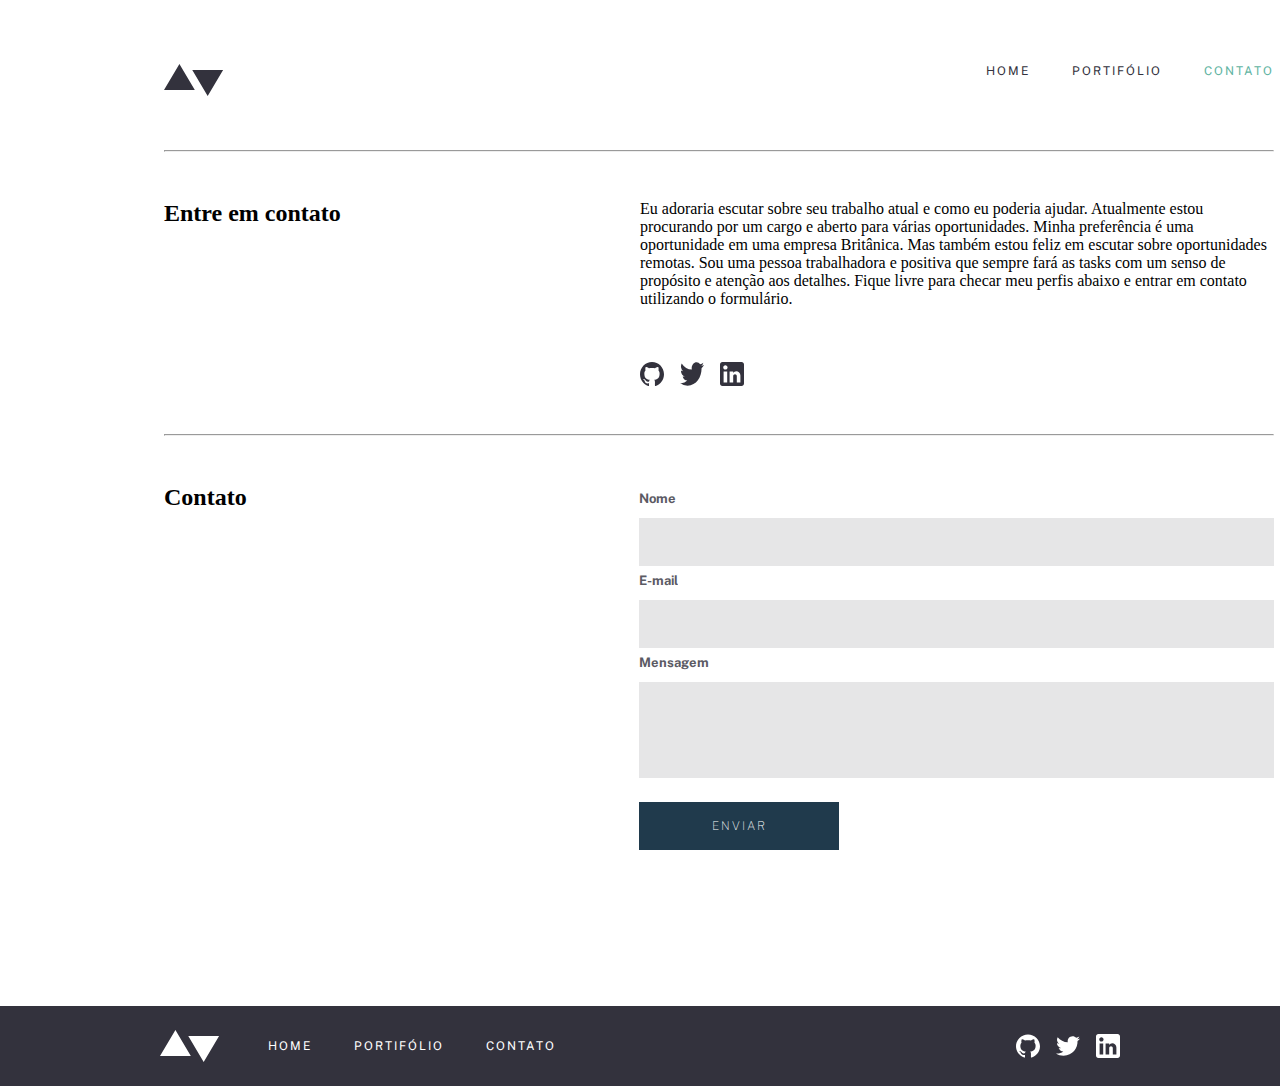
<file: pages/contato/index.html>
<!DOCTYPE html>
<html lang="en">

<head>
  <meta charset="UTF-8">
  <meta http-equiv="X-UA-Compatible" content="IE=edge">
  <meta name="viewport" content="width=device-width, initial-scale=1.0">

  <link rel="preconnect" href="https://fonts.googleapis.com">
  <link rel="preconnect" href="https://fonts.gstatic.com" crossorigin>
  <link
    href="https://fonts.googleapis.com/css2?family=Ibarra+Real+Nova:wght@400;500;600;700&family=Public+Sans:wght@100;200;300;400;500;600;700;800;900&display=swap"
    rel="stylesheet">

  <link rel="stylesheet" href="../../css/global.css">
  <link rel="stylesheet" href="../../css/template.css">
  <link rel="stylesheet" href="../../css/buttons.css">
  <link rel="stylesheet" href="../../css/inputs.css">
  <link rel="stylesheet" href="style.css">

  <title>Example</title>
</head>

<body>
  <div class="container">
    <header>
      <a href="../home/index.html">
        <img src="../../assets/logo-dark.svg" alt="logo">
      </a>

      <nav class="menu">
        <a href="../home/index.html">Home</a>
        <a href="../portfolio/index.html">Portifólio</a>
        <a href="../contato/index.html" class="active">Contato</a>
      </nav>
    </header>

    <main>
      <hr>
      <section class="contact-info">
        <h2>Entre em contato</h2>

        <div>
          <p>
            Eu adoraria escutar sobre seu trabalho atual e como eu poderia ajudar. Atualmente estou procurando por um
            cargo e aberto para várias oportunidades. Minha preferência é uma oportunidade em uma empresa Britânica. Mas
            também estou feliz em escutar sobre oportunidades remotas. Sou uma pessoa trabalhadora e positiva que sempre
            fará as tasks com um senso de propósito e atenção aos detalhes. Fique livre para checar meu perfis abaixo e
            entrar em contato utilizando o formulário.
          </p>

          <div class="icons-area">
            <img src="../../assets/icons/github-dark.svg" alt="github">
            <img src="../../assets/icons/twitter-dark.svg" alt="twitter">
            <img src="../../assets/icons/linkedin-dark.svg" alt="linkedin">
          </div>
        </div>
      </section>

      <hr>
      <section class="contact-form">
        <h2>Contato</h2>

        <form>
          <label for="name">Nome</label>
          <input id="name" type="text">

          <label for="email">E-mail</label>
          <input id="email" type="text">

          <label for="message">Mensagem</label>
          <input class="message-area" id="message" type="text">

          <button class="btn btn-green-dark">Enviar</button>
        </form>

      </section>
    </main>
  </div>

  <footer>
    <div class="container">
      <div class="footer-left">
        <a href="../home/index.html">
          <img src="../../assets/logo-light.svg" alt="logo">
        </a>

        <nav class="menu">
          <a href="../home/index.html">Home</a>
          <a href="../portfolio/index.html">Portifólio</a>
          <a href="../contato/index.html">Contato</a>
        </nav>
      </div>

      <div class="icons-area">
        <img src="../../assets/icons/github-light.svg" alt="github">
        <img src="../../assets/icons/twitter-light.svg" alt="twitter">
        <img src="../../assets/icons/linkedin-light.svg" alt="linkedin">
      </div>
    </div>
  </footer>

</body>

</html>
</file>
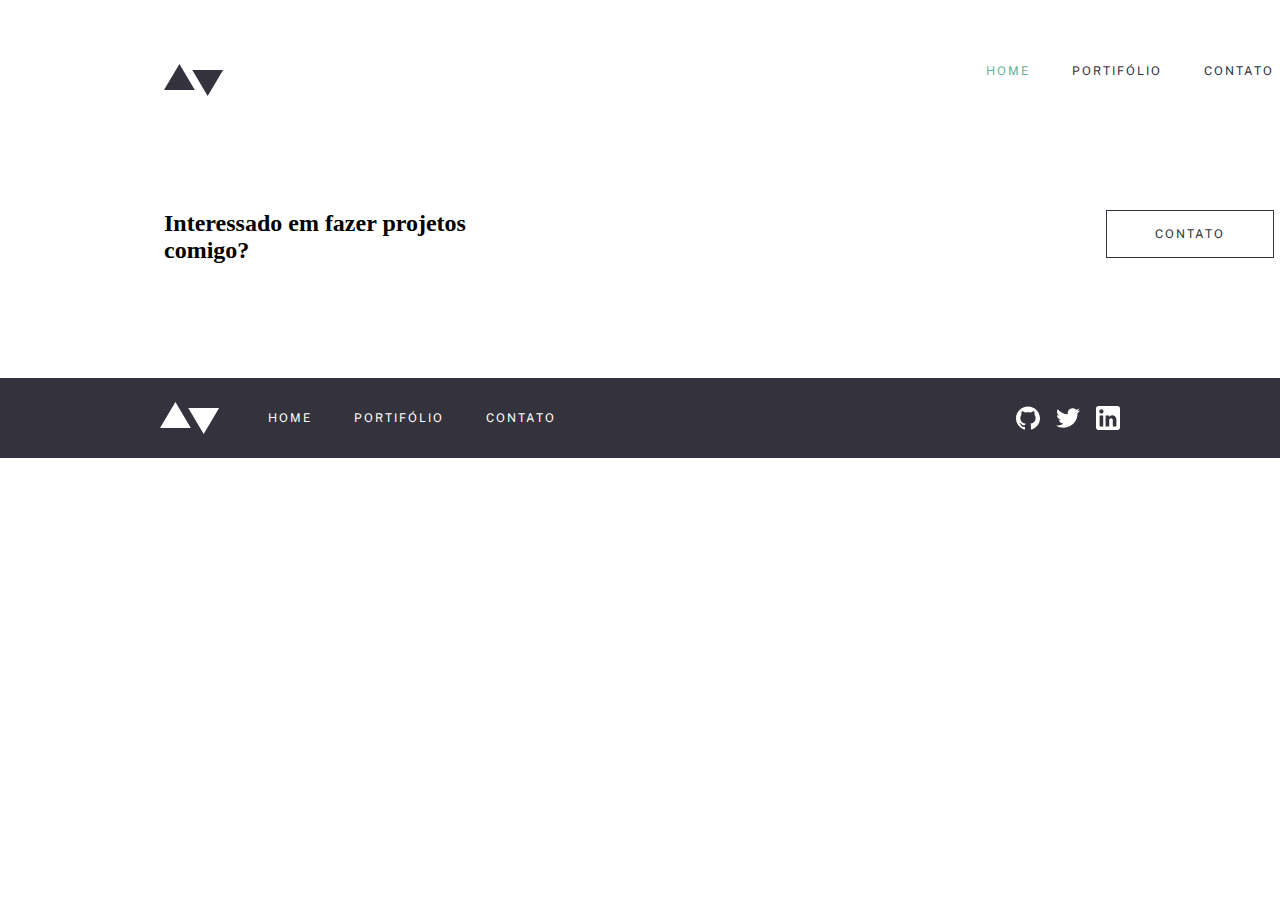
<file: pages/example/index.html>
<!DOCTYPE html>
<html lang="en">

<head>
  <meta charset="UTF-8">
  <meta http-equiv="X-UA-Compatible" content="IE=edge">
  <meta name="viewport" content="width=device-width, initial-scale=1.0">

  <link rel="preconnect" href="https://fonts.googleapis.com">
  <link rel="preconnect" href="https://fonts.gstatic.com" crossorigin>
  <link
    href="https://fonts.googleapis.com/css2?family=Ibarra+Real+Nova:wght@400;500;600;700&family=Public+Sans:wght@100;200;300;400;500;600;700;800;900&display=swap"
    rel="stylesheet">

  <link rel="stylesheet" href="../../css/global.css">
  <link rel="stylesheet" href="../../css/template.css">
  <link rel="stylesheet" href="../../css/buttons.css">
  <link rel="stylesheet" href="../../css/inputs.css">
  <link rel="stylesheet" href="style.css">

  <title>Example</title>
</head>

<body>
  <div class="container">
    <header>
      <a href="../home/index.html">
        <img src="../../assets/logo-dark.svg" alt="logo">
      </a>

      <nav class="menu">
        <a href="../home/index.html" class="active">Home</a>
        <a href="../portfolio/index.html">Portifólio</a>
        <a href="../contato/index.html">Contato</a>
      </nav>
    </header>

    <main>
      <section class="interested">
        <h2>Interessado em fazer projetos comigo?</h2>
        <a href="../contato/index.html" class="btn btn-white">
          Contato
        </a>
      </section>
    </main>
  </div>

  <footer>
    <div class="container">
      <div class="footer-left">
        <a href="../home/index.html">
          <img src="../../assets/logo-light.svg" alt="logo">
        </a>

        <nav class="menu">
          <a href="../home/index.html">Home</a>
          <a href="../portfolio/index.html">Portifólio</a>
          <a href="../contato/index.html">Contato</a>
        </nav>
      </div>

      <div class="icons-area">
        <img src="../../assets/icons/github-light.svg" alt="github">
        <img src="../../assets/icons/twitter-light.svg" alt="twitter">
        <img src="../../assets/icons/linkedin-light.svg" alt="linkedin">
      </div>
    </div>
  </footer>

</body>

</html>
</file>
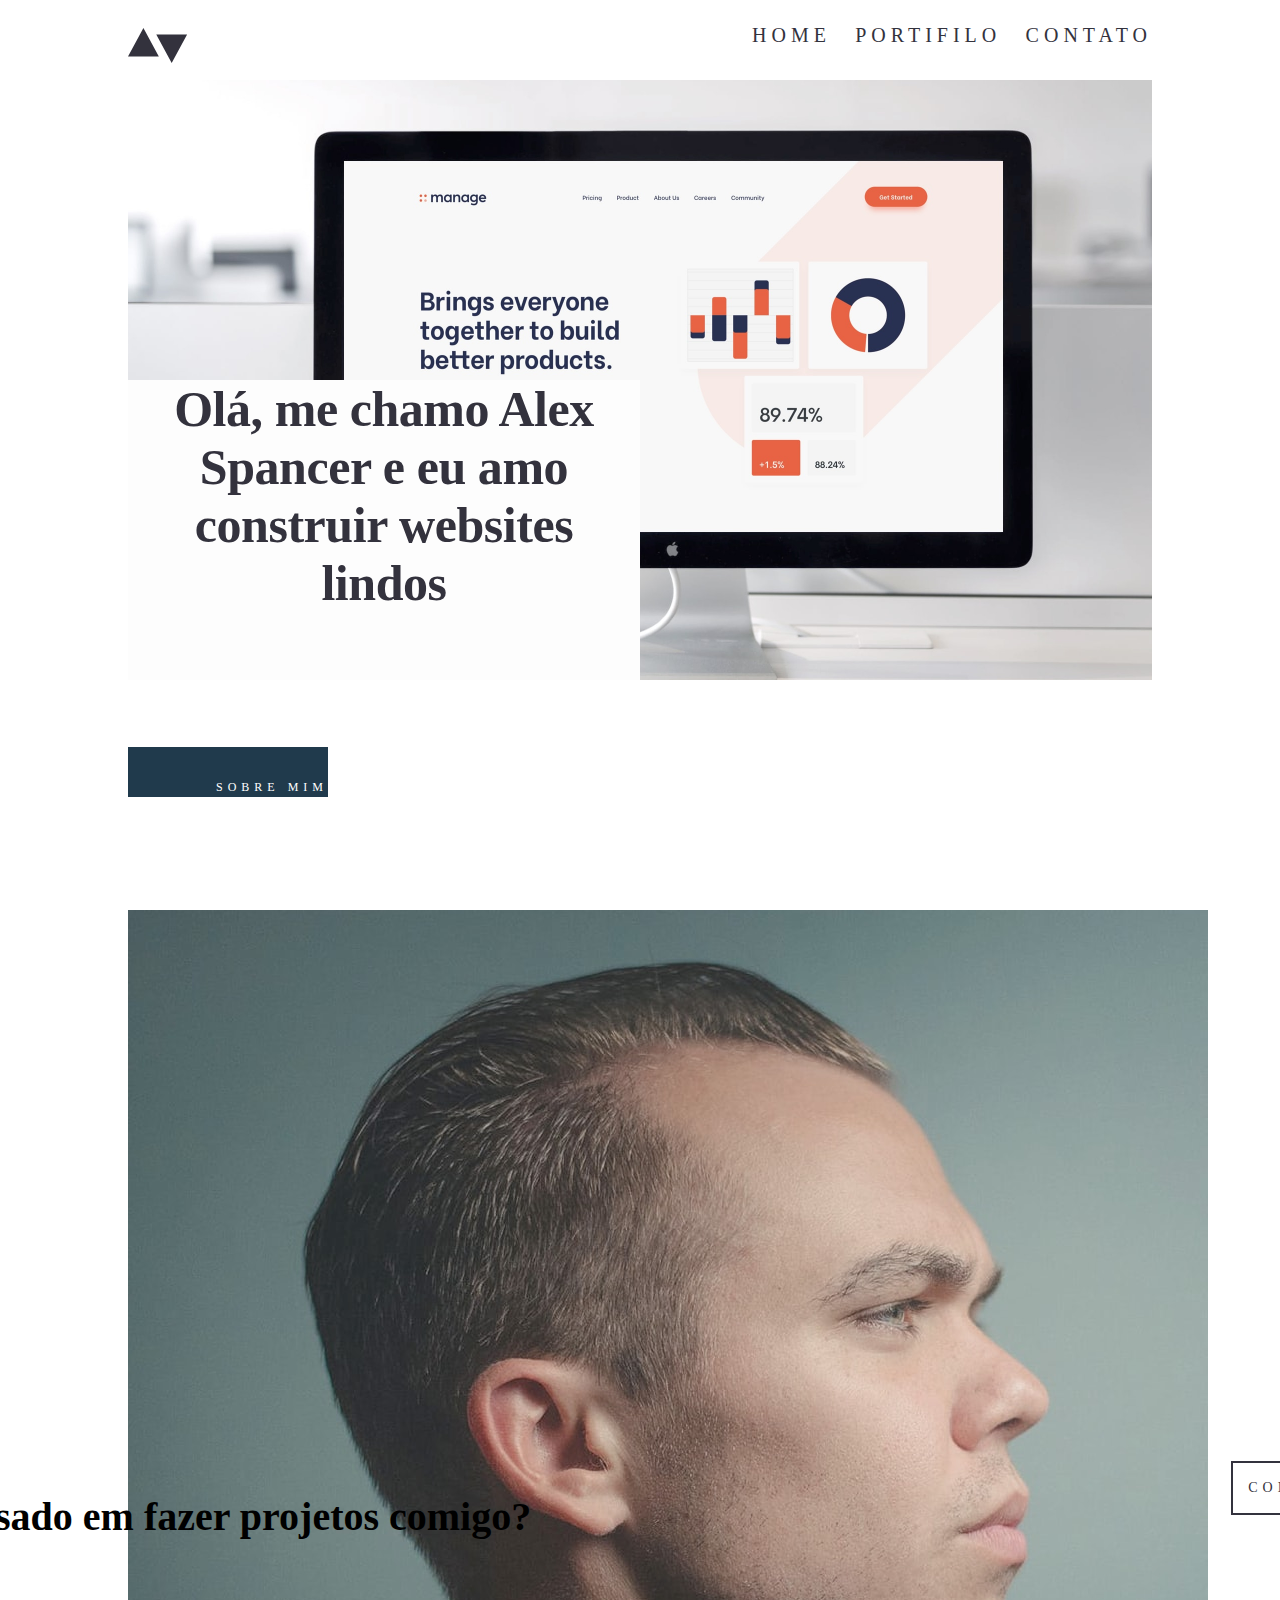
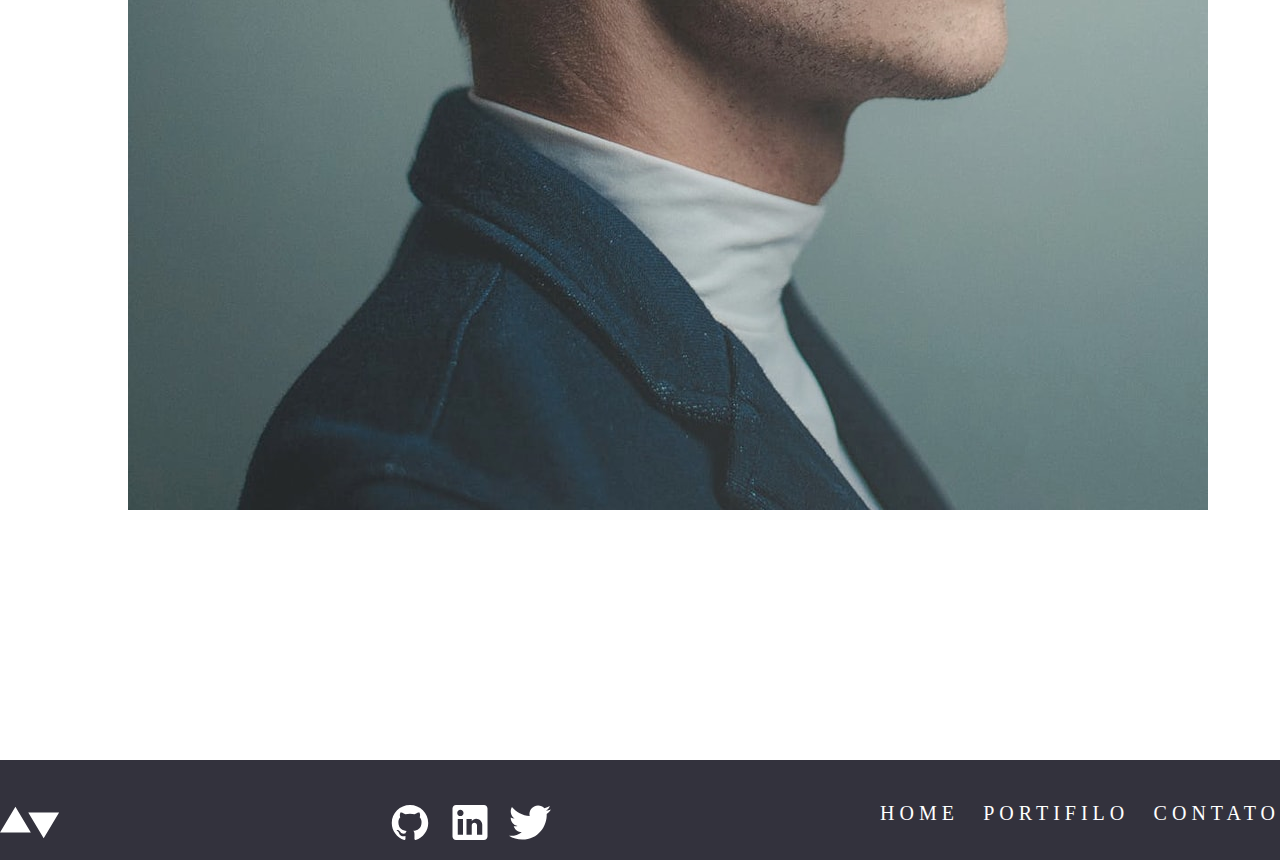
<file: pages/home/index.html>
<!DOCTYPE html>
<html lang="en">

<head>
    <meta charset="UTF-8">
    <meta http-equiv="X-UA-Compatible" content="IE=edge">
    <meta name="viewport" content="width=device-width, initial-scale=1.0">
    <link rel="stylesheet" href="../../css/global.css">
    <link rel="stylesheet" href="../home/style.css">
    <link rel="preconnect" href="https://fonts.googleapis.com">
    <link rel="preconnect" href="https://fonts.gstatic.com" crossorigin>
    <link href="https://fonts.googleapis.com/css2?family=Cabin&display=swap" rel="stylesheet">
    <title>Desafio Portifolio</title>
</head>

<body>
    <header>
        <nav class="comeco">
            <img src="../../assets/logo-dark.svg">
            <ul class="inicio">
                <li>
                    <a class="home acima" href="#">home</a>
                </li>
                <li>
                    <a class="porti acima" href="#">portifilo</a>
                </li>
                <li>
                    <a class="conta acima" href="#">contato</a>
                </li>
            </ul>
        </nav>
    </header>
    <main class="largura">
        <div class="caixa">
            <div class="caixote">
                <h3 class="quadrado">Olá, me chamo Alex Spancer e eu amo construir websites lindos</h3>
                <div class="botao-um">
                    <a href="#redirecionar">
                        sobre mim
                    </a>
                </div>
            </div>
        </div>
    </main>


    <div class="meio">
        <div class="imagem-do-cara">
            <img src="../../assets/home/image-homepage-profile.jpg">
        </div>
        <div class="texto">
            <h1>Sobre mim</h1>
            <p>Sou um desenvolvedor front-end júnior procurando por uma oportunidade. Eu foco em escrever HTML
                acessível, usando práticas modernas de CSS e escrevendo um JavaScript limpo. Quando estou escrevendo
                código JavaScript, na maioria das vezes estou usando React, mas posso me adapta para qualquer
                ferramenta
                se necessário. Moro em Londres, UK, mas também seria feliz trabalhando remotamente e tenho
                experiência
                em times remotos. Quando não estou codando, poderá me achar fora de casa. Eu adoro estar próximo a
                natureza seja para uma caminhada, corrida ou ciclismo. Eu amaria se você desse uma olhada no meu
                trabalho.</p>
            <a href="#">
                Ir para Portifolio
            </a>
        </div>
    </div>
    <div class="end">
        <span class="interesse">
            Interessado em fazer projetos comigo?
        </span>
        <a href="#botao-dois">
            contato
        </a>
    </div>

    <footer>
        <div class="comeco">
            <img src="../../assets/logo-light.svg">
            <div class="imagem-das-sociais">
                <a href="#">
                    <img src="../../assets/icons/github-light.svg">
                    <img src="../../assets/icons/linkedin-light.svg">
                    <img src="../../assets/icons/twitter-light.svg">
                </a>
            </div>
            <div>
                <ul class="inicio">
                    <li>
                        <a class="home finalzinho" href="#">home</a>
                    </li>
                    <li>
                        <a class="porti finalzinho" href="#">portifilo</a>
                    </li>
                    <li>
                        <a class="conta finalzinho" href="#">contato</a>
                    </li>
                </ul>
            </div>
        </div>

    </footer>

</body>


</html>
</file>
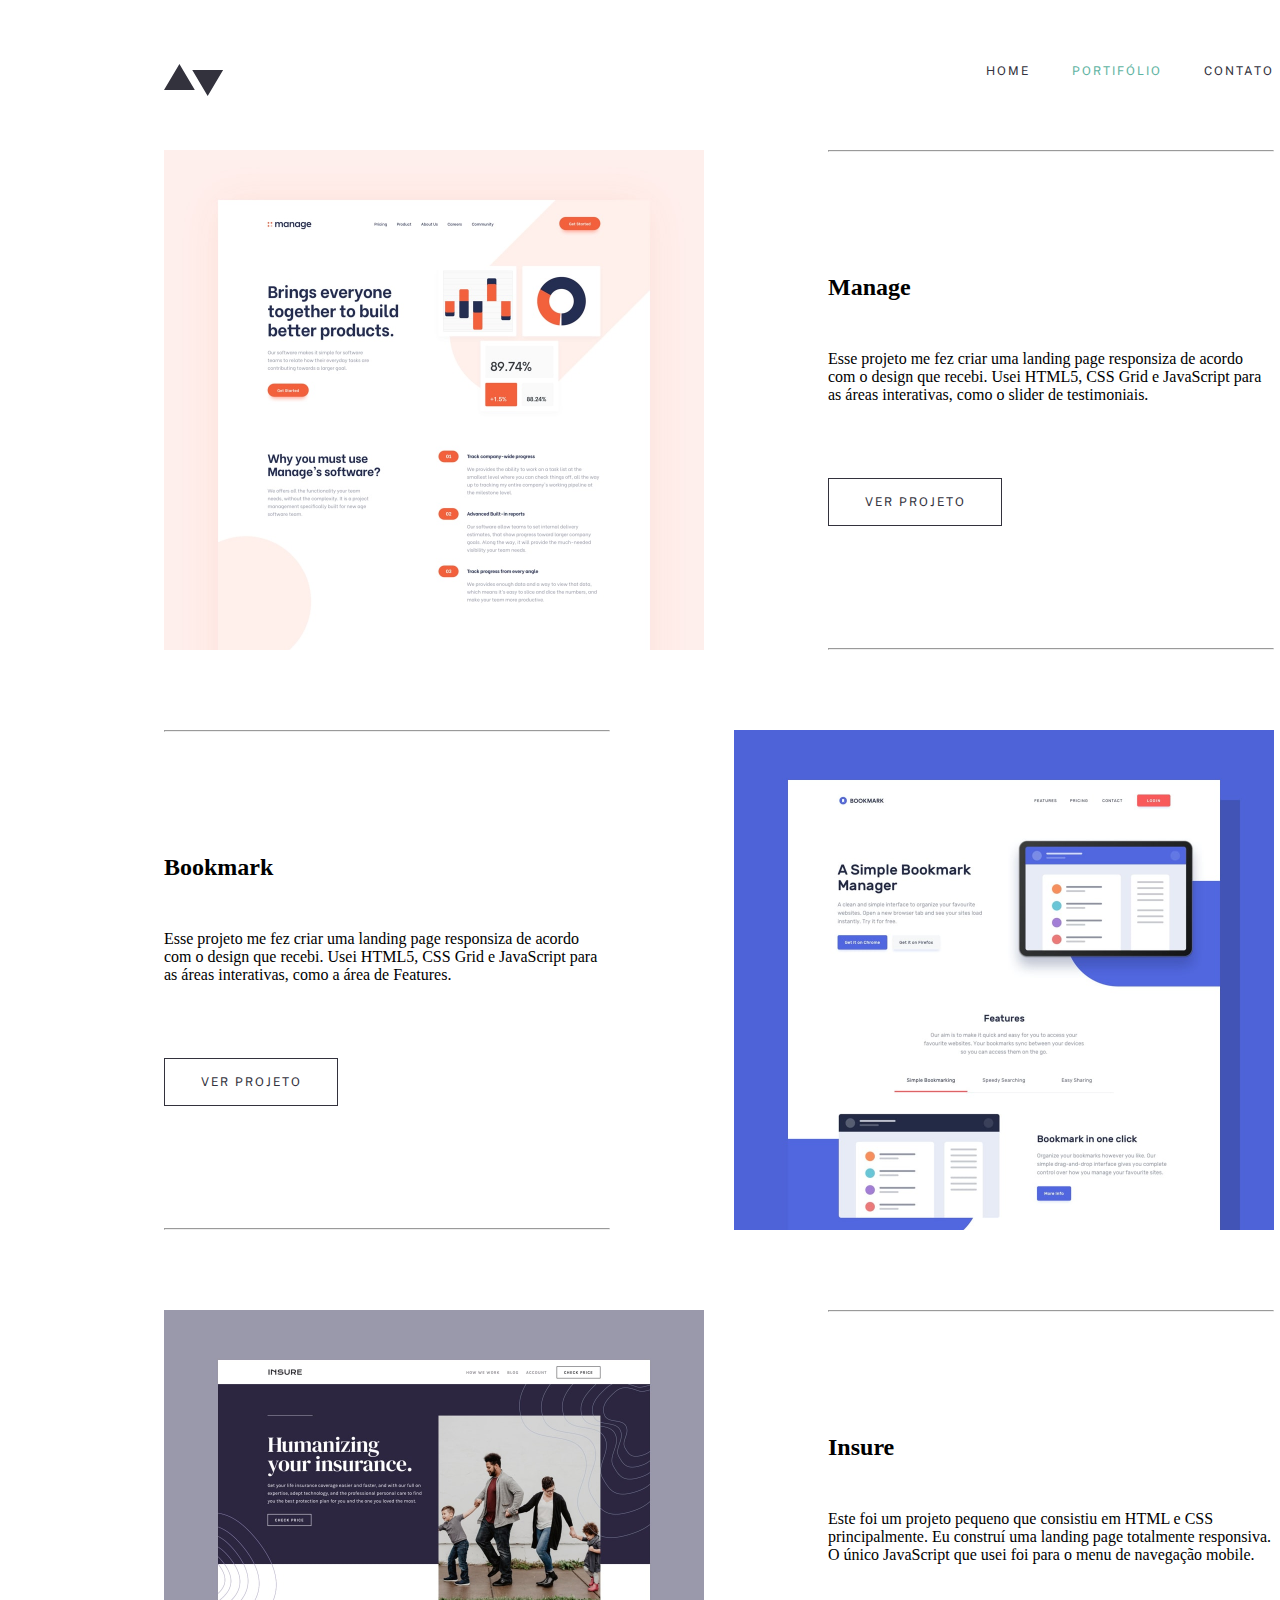
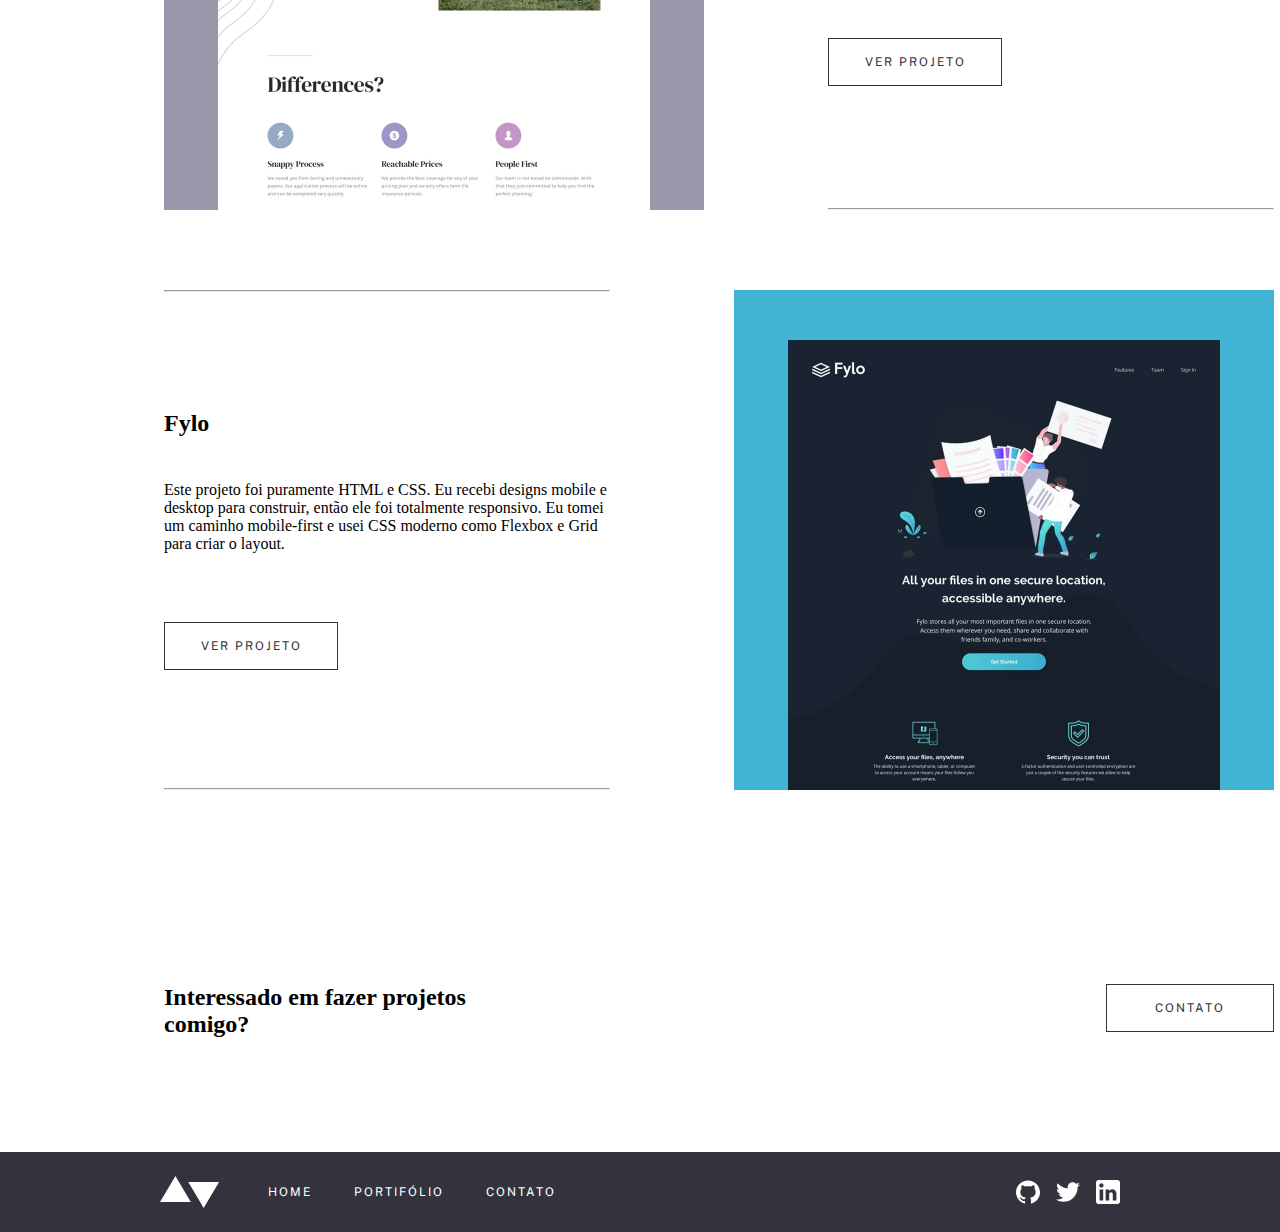
<file: pages/portfolio/index.html>
<!DOCTYPE html>
<html lang="en">

<head>
  <meta charset="UTF-8">
  <meta http-equiv="X-UA-Compatible" content="IE=edge">
  <meta name="viewport" content="width=device-width, initial-scale=1.0">

  <link rel="preconnect" href="https://fonts.googleapis.com">
  <link rel="preconnect" href="https://fonts.gstatic.com" crossorigin>
  <link
    href="https://fonts.googleapis.com/css2?family=Ibarra+Real+Nova:wght@400;500;600;700&family=Public+Sans:wght@100;200;300;400;500;600;700;800;900&display=swap"
    rel="stylesheet">

  <link rel="stylesheet" href="../../css/global.css">
  <link rel="stylesheet" href="../../css/template.css">
  <link rel="stylesheet" href="../../css/buttons.css">
  <link rel="stylesheet" href="../../css/inputs.css">
  <link rel="stylesheet" href="style.css">

  <title>Portifólio</title>
</head>

<body>
  <div class="container">
    <header>
      <a href="../home/index.html">
        <img src="../../assets/logo-dark.svg" alt="logo">
      </a>

      <nav class="menu">
        <a href="../home/index.html">Home</a>
        <a href="../portfolio/index.html" class="active">Portifólio</a>
        <a href="../contato/index.html">Contato</a>
      </nav>
    </header>

    <main class="main-portifolio">

      <section>
        <div class="card-portifolio">
          <img src="../../assets/portfolio/manage/image-portfolio-manage.jpg" alt="manage">

          <div class="card-portifolio-details">
            <hr>
            <h2>Manage</h2>
            <p>
              Esse projeto me fez criar uma landing page responsiza de acordo com o design que recebi. Usei HTML5, CSS
              Grid e JavaScript para as áreas interativas, como o slider de testimoniais.
            </p>
            <a href="../portfolio-01-manage/index.html" class="btn btn-white">
              ver projeto
            </a>
            <hr>
          </div>
        </div>

        <div class="card-portifolio">
          <div class="card-portifolio-details">
            <hr>
            <h2>Bookmark</h2>
            <p>
              Esse projeto me fez criar uma landing page responsiza de acordo com o design que recebi. Usei HTML5, CSS
              Grid e JavaScript para as áreas interativas, como a área de Features.
            </p>
            <a href="../portfolio-02-bookmark/index.html" class="btn btn-white">
              ver projeto
            </a>
            <hr>
          </div>

          <img src="../../assets/portfolio/bookmark/image-portfolio-bookmark.jpg" alt="bookmark">
        </div>

        <div class="card-portifolio">
          <img src="../../assets/portfolio/insure/image-portfolio-insure.jpg" alt="insure">

          <div class="card-portifolio-details">
            <hr>
            <h2>Insure</h2>
            <p>
              Este foi um projeto pequeno que consistiu em HTML e CSS principalmente. Eu construí uma landing page
              totalmente responsiva. O único JavaScript que usei foi para o menu de navegação mobile.
            </p>
            <a href="../portfolio-03-insure/index.html" class="btn btn-white">
              ver projeto
            </a>
            <hr>
          </div>
        </div>

        <div class="card-portifolio">
          <div class="card-portifolio-details">
            <hr>
            <h2>Fylo</h2>
            <p>
              Este projeto foi puramente HTML e CSS. Eu recebi designs mobile e desktop para construir, então ele foi
              totalmente responsivo. Eu tomei um caminho mobile-first e usei CSS moderno como Flexbox e Grid para criar
              o layout.
            </p>
            <a href="../portfolio-04-fylo/index.html" class="btn btn-white">
              ver projeto
            </a>
            <hr>
          </div>

          <img src="../../assets/portfolio/fylo/image-portfolio-fylo.jpg" alt="fylo">
        </div>
      </section>

      <section class="interested">
        <h2>Interessado em fazer projetos comigo?</h2>
        <a href="../contato/index.html" class="btn btn-white">
          Contato
        </a>
      </section>
    </main>
  </div>

  <footer>
    <div class="container">
      <div class="footer-left">
        <a href="../home/index.html">
          <img src="../../assets/logo-light.svg" alt="logo">
        </a>

        <nav class="menu">
          <a href="../home/index.html">Home</a>
          <a href="../portfolio/index.html">Portifólio</a>
          <a href="../contato/index.html">Contato</a>
        </nav>
      </div>

      <div class="icons-area">
        <img src="../../assets/icons/github-light.svg" alt="github">
        <img src="../../assets/icons/twitter-light.svg" alt="twitter">
        <img src="../../assets/icons/linkedin-light.svg" alt="linkedin">
      </div>
    </div>
  </footer>

</body>

</html>
</file>
<file: css/global.css>
* {
    box-sizing: border-box;

    padding: 0;
    margin: 0;
}


a {
    display: flex;
    font-style: normal;

    font-size: 12px;
    line-height: 20px;
    letter-spacing: 5px;

    text-decoration-color: rgba(51, 50, 61, 1);
    text-transform: uppercase;
    text-decoration: none;
}

li {
    list-style-type: none;
}
</file>
<file: css/template.css>
.container {
  width: 100%;
  min-width: 960px;
  max-width: 1110px;
  margin: 0 164px;
}

header {
  display: flex;
  justify-content: space-between;

  width: 100%;
  height: 32px;
  margin: 64px 0 54px 0;
}

header img {
  width: 60px;
  height: auto;
}

header a {
  color: #33323D;
}

.menu {
  display: flex;
  gap: 42px;
}

.menu a {
  font-family: 'Public Sans';
  font-style: normal;
  font-weight: 400;
  font-size: 12px;
  line-height: 14px;
  letter-spacing: 2px;
  text-transform: uppercase;
  text-decoration: none;
}

.menu .active {
  color: #5FB4A2;
}


.interested {
  display: flex;
  justify-content: space-between;

  width: 100%;
  margin: 114px 0;
}

.interested h2 {
  width: 384px;
}

.interested a {
  width: 168px;
}

footer {
  display: flex;
  align-items: center;
  justify-content: center;

  width: 100%;
  height: 80px;

  background-color: #33323D;
}

footer div {
  display: flex;
  align-items: center;
  justify-content: space-between;

  height: 100%;
}

footer a {
  color: #ffffff;
}

.footer-left {
  display: flex;
  align-items: center;
  justify-content: center;
}

.footer-left img {
  width: 60px;
  height: auto;
  margin-right: 48px;
}

.icons-area {
  display: flex;
  gap: 16px;
}

.icons-area img {
  width: 24px;
  height: 24px;
}
</file>
<file: css/buttons.css>
button {
  all: unset;
  cursor: pointer;
}

.btn {
  display: flex;
  align-items: center;
  justify-content: center;

  width: 100%;
  height: 48px;

  font-family: 'Public Sans';
  font-style: normal;
  font-size: 12px;
  line-height: 14px;
  letter-spacing: 2px;
  text-transform: uppercase;
  text-decoration: none;
}

.btn-green-dark {
  font-weight: 100;
  background-color: #203A4C;
  color: #ffffff;
}

.btn-green-dark div {
  display: flex;
  align-items: center;
  justify-content: center;

  height: 48px;
  width: 48px;

  background-color: #1d3444;
}

.btn-green-dark span {
  display: flex;
  align-items: center;
  justify-content: center;

  width: 100%;
}

.btn-white {
  border: 1px solid #33323D;

  font-weight: 400;

  color: #33323D;
}
</file>
<file: css/inputs.css>
input {
  all: unset;

  width: 100%;
  height: 48px;

  background-color: #E6E6E7;
}

label {
  margin-bottom: 4px;

  font-family: 'Public Sans';
  font-style: normal;
  font-weight: 700;
  font-size: 13px;
  line-height: 30px;

  color: #33323D;

  mix-blend-mode: normal;
  opacity: 0.8;
}
</file>
<file: pages/contato/style.css>
.contact-info,
.contact-form {
  display: flex;
  justify-content: space-between;
  gap: 124px;
  margin: 48px 0;
}

.contact-info div {
  width: 634px;
}

.contact-info p {
  margin-bottom: 54px;

  font-size: 16px;
}

.contact-form form {
  display: flex;
  flex-direction: column;
  width: 635px;
}

.contact-form form button {
  width: 200px;
  margin: 24px 0 108px 0;
}

.message-area {
  height: 96px;
}
</file>
<file: pages/example/style.css>
.example {
  padding: 32px;
}
</file>
<file: pages/home/style.css>
* {
    box-sizing: border-box;

    padding: 0;
    margin: 0;
}

body {
    display: flex;
    flex-direction: column;
    align-items: center;

    position: relative;

    width: 100vw;
    min-height: 100vw;
}

header {
    width: 80%;
    height: 80px;
}

.comeco {
    align-items: center;
    display: flex;
    justify-content: space-between;

    width: 100%;
    height: 50%;
    margin-top: 25px;
}

.comeco img {
    width: 60px;
    height: 35px;
}

.inicio {
    display: flex;
    justify-content: space-between;

    width: 400px;

    text-transform: uppercase;
    font-family: 'Public Sans';
}

.inicio a {
    font-size: 20px;
    height: 40px;
    width: auto;
}

.acima {
    color: #33323D;
}

.acima a:active {

    color: rgba(95, 180, 162, 1);

}

.largura {
    display: flex;
    flex-direction: column;

    width: 80%;
}

.caixa {
    display: flex;
    position: relative;
    align-items: flex-end;

    width: 100%;
    background-image: url("../../assets/home/image-homepage-hero.jpg");
    background-size: cover;
    background-position: center;
    background-repeat: no-repeat;
    height: 600px;
}

.caixote {
    display: flex;
    flex-direction: column;

    color: black;
    width: 50%;
    height: 50%;

    background-color: rgb(253, 253, 253);

}

.caixote h3 {
    text-align: center;


    font-family: 'Ibarra Real Nova';
    font-style: normal;
    font-weight: 700;
    font-size: 50px;


    letter-spacing: -0.446429px;

    color: #33323D;
}

.botao-um {
    display: flex;
    position: relative;
    justify-content: end;
    align-items: flex-end;

    bottom: -135px;
    width: 200px;
    height: 50px;


    background-color: rgba(32, 58, 76, 1);
}

.botao-um a {
    color: white;
}

.meio {
    width: 80%;
    height: 80px;

    display: flex;
    position: relative;
}

.imagem-do-cara {
    top: 230px;
    position: absolute;
    width: 60px;
    height: 40px;
}


.texto {
    display: flex;
    padding: 45px 0;
    position: relative;
    flex-direction: column;
    top: 230px;
    left: 1230px;
    max-width: 430px;
    height: 10px;
}

.texto h1 {
    font-size: 38px;
}

.texto p {
    font-weight: 400px;
    font-size: 28px;
    margin-top: 50px;
}

.texto a {
    margin-top: 120px;
    align-self: center;
    font-size: 14px;
    color: #33323D;
    border: #33323D solid 2px;
    padding: 15px;
}

.end {
    display: flex;
    position: absolute;
    bottom: -250px;
}

.end a {
    padding: 15px;
    position: relative;
    left: 330px;
    align-self: center;
    font-size: 14px;
    color: #33323D;
    border: #33323D solid 2px;

}

.interesse {
    position: relative;

    height: 84px;
    top: 50px;
    right: 370px;

    font-family: 'Ibarra Real Nova';
    font-style: normal;
    font-weight: 700;
    font-size: 40px;
    line-height: 42px;
}

footer {
    display: flex;
    position: relative;
    align-items: center;

    width: 100%;
    height: 100px;
    left: 0px;
    top: 1600px;

    background-color: rgba(51, 50, 61, 1);
}

.finalzinho {
    color: white;
}
</file>
<file: pages/portfolio/style.css>
.main-portifolio {
  display: flex;
  flex-direction: column;
}

.card-portifolio {
  display: flex;
  gap: 124px;

  margin-bottom: 80px;
}

.card-portifolio img {
  width: 540px;
  height: 500px;
}

.card-portifolio-details {
  display: flex;
  flex-direction: column;
  justify-content: space-between;
}

.card-portifolio-details h2 {
  margin: 102px 0 28px 0;
}

.card-portifolio-details p {
  margin-bottom: 54px;

  font-size: 16px;
}

.card-portifolio-details a {
  width: 174px;
  margin-bottom: 102px;
}
</file>
